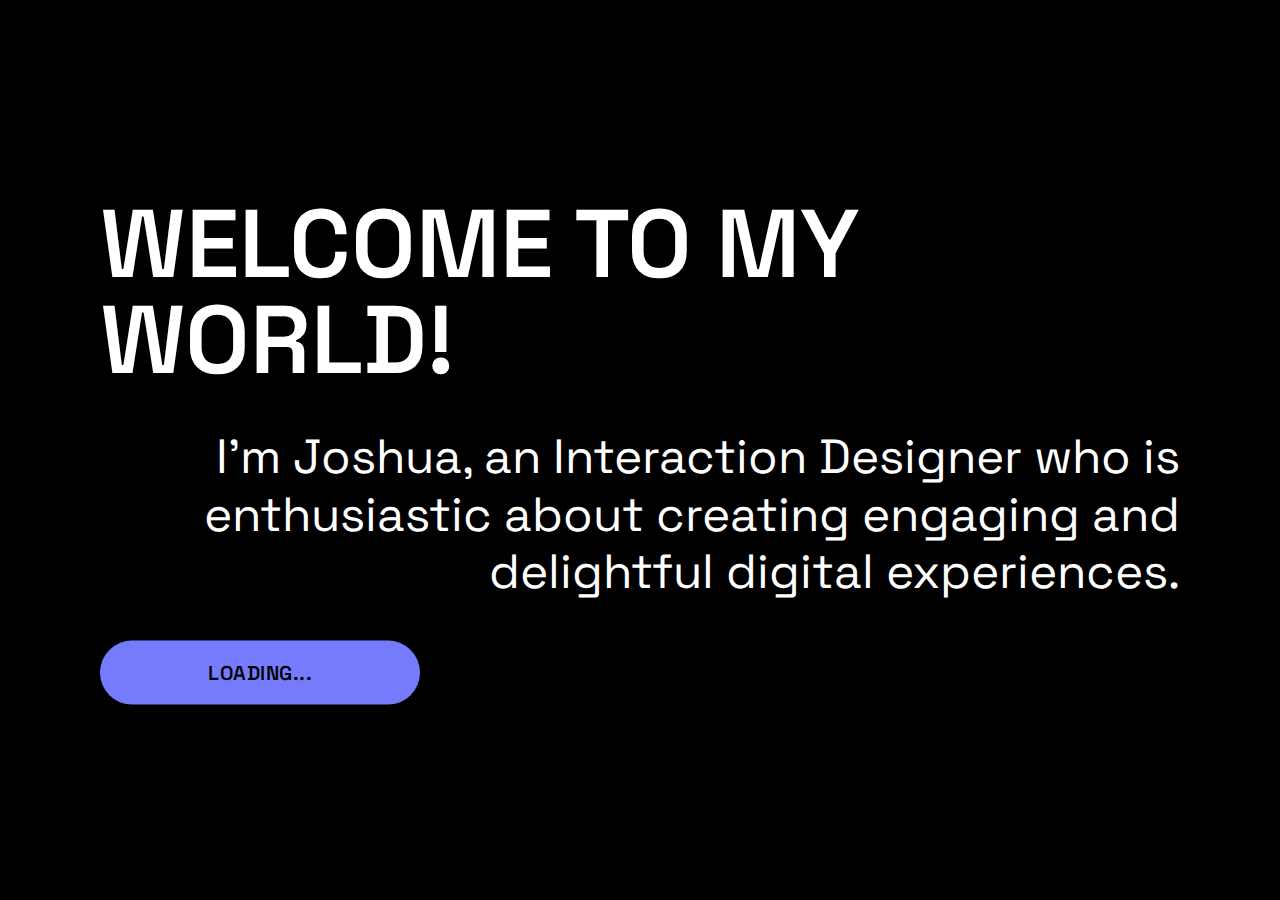
<file: index.html>
<!DOCTYPE html>
<html lang="en">

<head>
    <meta charset="UTF-8">
    <meta name="viewport" content="width=device-width, initial-scale=1.0">
    <title>Joshua's World</title>
    <meta property="og:title" content="Joshua's World" />
    <meta property="og:image" content="img/joshuasworld_thumbnail.jpg" />
    <meta property="og:description" content="Portfolio Joshua von Hofen" />
    <meta property="og:url" content="joshuas.world" />
    <meta property="og:image:width" content="1200" />
    <meta property="og:image:height" content="627" />
    <meta property="og:type" content="website" />

    <link rel="stylesheet" href="css/style.css">
    <link rel="stylesheet" href="css/loader.css">
    <link rel="stylesheet" href="css/menu.css">
    <link rel="preconnect" href="https://fonts.googleapis.com">
    <link rel="preconnect" href="https://fonts.gstatic.com" crossorigin>
    <link href="https://fonts.googleapis.com/css2?family=Space+Grotesk:wght@300;400;500;600;700&display=swap" rel="stylesheet">
    <link rel="stylesheet" href="https://cdnjs.cloudflare.com/ajax/libs/font-awesome/6.2.0/css/all.min.css" integrity="sha512-xh6O/CkQoPOWDdYTDqeRdPCVd1SpvCA9XXcUnZS2FmJNp1coAFzvtCN9BmamE+4aHK8yyUHUSCcJHgXloTyT2A==" crossorigin="anonymous" referrerpolicy="no-referrer"
    />
    <link rel="icon" type="image/png" href="img/favicon.png" sizes="16x16">
</head>

<!-- Google tag (gtag.js) -->
<script async src="https://www.googletagmanager.com/gtag/js?id=G-QPNWJ63XYC"></script>
<script>
    window.dataLayer = window.dataLayer || [];

    function gtag() {
        dataLayer.push(arguments);
    }
    gtag('js', new Date());

    gtag('config', 'G-QPNWJ63XYC');
</script>

<body>

    <div id="loadingscreen">
        <div id="loader-wrapper">
            <div class="title">Welcome to my world!</div>
            <h1 style="text-align: right;"><span>I'm Joshua, an Interaction Designer who is enthusiastic about creating engaging and delightful digital experiences.</span></h1>
            <div id="progress">
                <span id="loading">Loading...</span>
                <div id="progress-bar"></div>
            </div>
            <button class="button cta" id="start-button" href="#start" style="display: none;">Explore my world <i class="fa-solid fa-arrow-right"></i></button>
        </div>
    </div>

    <div id="logo">JOSHUAs<br>WORLD</div>

    <nav role="navigation">
        <div id="menuToggle">
            <input type="checkbox" />
            <span></span>
            <span></span>
            <span></span>
            <ul id="menu">
                <a href='/'>
                    <li class="active">Joshua's World</li>
                </a>
                <a href='/about'>
                    <li>About</li>
                </a>
                <a href='/legal'>
                    <li>Legal</li>
                </a>
                <a href='/contact'>
                    <li>Contact</li>
                </a>
            </ul>
        </div>
    </nav>

    <label class="button-round" id="switch">
        <input id="myCheckbox" type="checkbox" checked>
        <i id="moon"class="icon fa fa-moon fa-xl"></i>
        <i id="sun" class="icon fa fa-lightbulb fa-xl"></i>
    </label>


    <canvas class="webgl"></canvas>

    <div class="sign" id="instructions">
        <div id="animation"></div>
        <div class="helptext"><span class="helptext">Drag to explore</span></div>
    </div>

    <div class="popup sign hidden">
        <p2>My journey as a designer started in Germany, where I studied Communication Design.</p2>
    </div>

    <div class="popup project hidden">
        <div class="content">
            <img class="thumbnail">
            <div class="text">
                <h2 class="projecttitle"></h2>
                <p class="subtitle"></p>
            </div>
        </div>
        <button class="button primary" href="#myModal1">View Bachelor Thesis <i class="fa-solid fa-arrow-right"></i></button>
    </div>

    <div class="popup sign hidden">
        <p2>After graduating, I started working as a motion designer.</p2>
    </div>

    <div class="popup sign hidden">
        <p2>I moved to Norway for my Master studies.</p2>
    </div>

    <div class="popup project hidden">
        <div class="content">
            <img class="thumbnail">
            <div class="text">
                <h2 class="projecttitle"></h2>
                <p class="subtitle"></p>
            </div>
        </div>
        <button class="button primary" href="#myModal2">View Master Thesis <i class="fa-solid fa-arrow-right"></i></button>

    </div>

    <div class="popup sign hidden">
        <p2>Today, I am working as a Interaction Designer in Oslo. Following are two of my recent projects.</p2>
    </div>

    <div class="popup project hidden">
        <div class="content">
            <img class="thumbnail">
            <div class="text">
                <h2 class="projecttitle"></h2>
                <p class="subtitle"></p>
            </div>
        </div>
        <button class="button primary" href="#myModal3">View project <i class="fa-solid fa-arrow-right"></i></button>

    </div>

    <div class="popup project hidden">
        <div class="content">
            <img class="thumbnail">
            <div class="text">
                <h2 class="projecttitle"></h2>
                <p class="subtitle"></p>
            </div>
        </div>
        <button class="button primary" href="#myModal4">View project <i class="fa-solid fa-arrow-right"></i></button>
    </div>

    <div class="popup sign hidden" id="contact">
        <p2>Want to connect?<br> Feel free to follow me on <a href="https://www.instagram.com/joshua_v_h/" target="_blank" style="color: #5c30fd;">Instagram</a>
        </p2>
    </div>


    <div class="modal" id="myModal1">
        <div class="header">
            <div class="header-wrapper">
                <div class="title projectheadline"></div>
            </div>
            <div class="button-round close"><i class="icon fa-solid fa-xmark fa-xl"></i></div>
        </div>
        <div class="modal-content-wrapper">
            <h1 class="modal-subtitle"></h1>
            <div class='embed-container'>
                <iframe class="video" src="https://player.vimeo.com/video/190451314?h=5b038d6e31" width="640" height="360" frameborder="0" fullscreen; picture-in-picture " allowfullscreen></iframe>
        </div>
    </div>
</div>

<div class="modal " id="myModal2 ">
    <div class="header ">
        <div class="header-wrapper "><div class="title projectheadline "></div></div>
        <div class="button-round close "><i class="icon fa-solid fa-xmark fa-xl "></i></div>
    </div>
    <div class="modal-content-wrapper ">
        <h1 class="modal-subtitle "></h1>

    </div>
</div>

<div class="modal " id="myModal3 ">
    <div class="header ">
        <div class="header-wrapper "><div class="title projectheadline "></div></div>
        <div class="button-round close "><i class="icon fa-solid fa-xmark fa-xl "></i></div>
    </div>
    <div class="modal-content-wrapper ">
        <h1 class="modal-subtitle "></h1>
    </div>
</div>

<div class="modal " id="myModal4 ">
    <div class="header ">
        <div class="header-wrapper "><div class="title projectheadline "></div></div>
        <div class="button-round close "><i class="icon fa-solid fa-xmark fa-xl "></i></div>
    </div>
    <div class="modal-content-wrapper ">
        <h1 class="modal-subtitle "></h1>
    </div>
</div>


<script src="js/buttons.js "></script>
<script type="module " src="js/sanity.js "></script>
<script type="module " src="js/3D.js "></script>

</body>
</html>
</file>
<file: css/style.css>
* {
    margin: 0;
    padding: 0;
    font-family: 'Space Grotesk', sans-serif;
    -webkit-font-smoothing: antialiased;
    -moz-osx-font-smoothing: grayscale;
}

body {
    color: black;
}

.webgl {
    position: fixed;
    top: 0;
    left: 0;
    outline: none;
    background: linear-gradient(0deg, hsl(200, 50%, 100%) 50%, hsl(214, 80%, 70%) 100%);
    cursor: move;
    /* fallback if grab cursor is unsupported */
    cursor: grab;
    cursor: -moz-grab;
    cursor: -webkit-grab;
}

.webgl:active {
    cursor: grabbing;
    cursor: -moz-grabbing;
    cursor: -webkit-grabbing;
}

.title {
    font-size: 96px;
    font-weight: 600;
    line-height: 100%;
    text-transform: uppercase;
}

h1 {
    font-size: 48px;
    font-weight: 400;
    line-height: 120%;
}

h2 {
    font-size: 26px;
    font-weight: 600;
    line-height: 120%;
}

h3 {
    font-size: 20px;
    font-weight: 700;
    line-height: 140%;
}

p2 {
    font-size: 22px;
    line-height: 150%;
    font-weight: 400;
}

p {
    font-size: 18px;
    font-weight: 400;
    line-height: 140%;
}

a {
    color: #757BFD;
    text-decoration: none;
}

a:hover {
    font-weight: 700;
    cursor: pointer;
}

.helptext {
    font-size: 16px;
    font-weight: 600;
    letter-spacing: .5px;
    text-transform: uppercase;
}

.sign {
    position: fixed;
    padding: 0 20px 0 20px;
    width: 100%;
    max-width: 560px;
    top: 15%;
    left: 50%;
    transform: translateX(-50%);
    border-radius: 16px;
    box-sizing: border-box;
    z-index: 777;
    text-align: center;
}

#animation {
    width: 88px;
    height: 48px;
    margin: auto;
    margin-bottom: 12px;
    background-image: url(../img/drag_animation.svg);
}

.project {
    position: fixed;
    width: 90%;
    max-width: 400px;
    top: 15%;
    left: 50%;
    transform: translateX(-50%);
    border-radius: 16px;
    padding: 0px;
    z-index: 777;
    box-sizing: border-box;
}

.content {
    text-align: left;
    display: flex;
    flex-wrap: nowrap;
    align-items: center;
    margin-bottom: 16px;
}

.text {
    width: 100%;
    display: block;
}

.thumbnail {
    display: flex;
    width: 80px;
    min-width: 80px;
    height: 80px;
    margin-right: 16px;
    border-radius: 12px;
    background-size: cover;
    background-repeat: no-repeat;
    background-position: center;
}

.button {
    width: 100%;
    padding: 16px;
    font-size: 16px;
    font-weight: 600;
    letter-spacing: .5px;
    text-transform: uppercase;
    border: none;
    background-color: white;
    color: black;
    border-radius: 99px;
}

.button:hover {
    cursor: pointer;
    color: white;
    background-color: #542BEC;
}

.button:active {
    cursor: pointer;
    color: white;
    background-color: black;
}

#switch {
    position: fixed;
    z-index: 888;
    bottom: 20px;
    right: 20px;
}

#switch input {
    display: none;
}

.icon {
    margin: 0;
    position: absolute;
    top: 50%;
    left: 50%;
    -ms-transform: translate(-50%, -50%);
    transform: translate(-50%, -50%);
}

#moon {
    display: none;
}

#sun {
    display: block;
}

input:checked~#moon {
    display: block;
}

input:checked~#sun {
    display: none;
}

.modal {
    height: 100%;
    width: 100%;
    top: 0;
    overflow-y: scroll;
    background-color: black;
    color: white;
    position: fixed;
    z-index: 999;
    display: none;
}

.header {
    height: 100vh;
    width: 100%;
    background-size: cover;
    background-repeat: no-repeat;
    background-position: center;
}

.header-wrapper {
    position: relative;
    top: 50%;
    transform: translateY(-50%);
    max-width: 800px;
    margin: auto;
    filter: drop-shadow(0 0 50px black);
}

.modal-content-wrapper {
    max-width: 800px;
    margin: 0 auto 80px auto;
    display: flex;
    flex-direction: column;
    row-gap: 80px;
    justify-content: space-between;
}

.project-img {
    width: 100%;
    height: auto;
}

.credits {
    text-align: center;
}

#logo {
    position: fixed;
    top: 20px;
    left: 20px;
    font-size: 16px;
    font-weight: 700;
    line-height: 100%;
    z-index: 999;
}

.button-round {
    background-color: white;
    color: black;
    width: 48px;
    height: 48px;
    border-radius: 50%;
}

.button-round:hover {
    cursor: pointer;
    color: white;
    background-color: #542BEC;
}

.close {
    position: fixed;
    top: 20px;
    right: 20px;
    z-index: 999;
}

.embed-container {
    --video--width: 960;
    --video--height: 540;
    position: relative;
    padding-bottom: calc(var(--video--height) / var(--video--width) * 100%);
    /* 41.66666667% */
    overflow: hidden;
    max-width: 100%;
    background: black;
}

.embed-container iframe,
.embed-container object,
.embed-container embed {
    position: absolute;
    top: 0;
    left: 0;
    width: 100%;
    height: 100%;
}

/* Fade-In Effect */

.visible {
    visibility: visible;
    opacity: 1;
    transition: opacity 0.2s linear;
}

/* Fade-Out Effect */

.hidden {
    visibility: hidden;
    opacity: 0;
    transition: visibility 0s 0.2s, opacity 0.2s linear;
}

@media only screen and (max-width: 1200px) {
    .modal-content-wrapper {
        margin: 48px 48px 48px 48px;
        row-gap: 64px;
    }
    .header-wrapper {
        margin: auto 48px auto 48px;
    }
}

@media only screen and (max-width: 600px) {
    h1 {
        font-size: 24px;
    }
    h2 {
        font-size: 20px;
    }
    p2 {
        font-size: 18px;
    }
    p {
        font-size: 16px;
    }
    .helptext span {
        display: none;
    }
    .helptext:after {
        content: 'Swipe to explore';
    }
    #animation {
        background-image: url(../img/swipe_animation.svg);
    }
    .modal-content-wrapper {
        margin: 32px 20px 48px 20px;
        row-gap: 40px;
    }
    .header {
        height: 360px;
    }
    .header-wrapper {
        margin: auto 20px auto 20px;
    }
    .title {
        font-size: 64px;
    }
}
</file>
<file: css/loader.css>
#loadingscreen {
    width: 100%;
    height: 100%;
    position: fixed;
    top: 0;
    left: 0;
    background: black;
    z-index: 1000;
    color: white;
}

#loader-wrapper {
    position: absolute;
    width: 90%;
    max-width: 1080px;
    top: 50%;
    left: 50%;
    transform: translate(-50%, -50%);
    display: flex;
    flex-direction: column;
    row-gap: 40px;
    justify-content: space-between;
}

#progress {
    width: 320px;
    height: 64px;
    background-color: #757BFD;
    border-radius: 99px;
    overflow: hidden;
    position: relative;
}

#progress-bar {
    width: 0%;
    height: 100%;
    background: white;
}

#loading {
    font-size: 20px;
    font-weight: 600;
    letter-spacing: .5px;
    text-transform: uppercase;
    color: black;
    position: absolute;
    top: 50%;
    left: 50%;
    transform: translate(-50%, -50%);
}

.cta {
    width: 320px;
    height: 64px;
    font-size: 20px;
    background: #542BEC;
    color: white;
}

.cta:hover {
    background: white;
    color: black;
}

@media only screen and (max-width: 600px) {
    .cta {
        width: 100%;
    }
    #progress {
        width: 100%;
    }
}
</file>
<file: css/menu.css>
#menuToggle {
    display: block;
    position: fixed;
    top: 24px;
    right: 20px;
    z-index: 888;
    -webkit-user-select: none;
    user-select: none;
}

#menuToggle a {
    color: white
}

#menuToggle a:hover {
    color: #757BFD;
}

#menuToggle input {
    display: block;
    width: 40px;
    height: 32px;
    position: absolute;
    top: -7px;
    right: -5px;
    cursor: pointer;
    opacity: 0;
    /* hide this */
    z-index: 999;
    /* and place it over the hamburger */
    -webkit-touch-callout: none;
}

/*
 * Just a quick hamburger
 */

#menuToggle span {
    display: block;
    width: 28px;
    height: 3px;
    margin-bottom: 6px;
    position: relative;
    background: black;
    border-radius: 2px;
    z-index: 888;
    transform-origin: -4px 0px;
    transition: transform 0.5s cubic-bezier(0.77, 0.2, 0.05, 1.0), background 0.5s cubic-bezier(0.77, 0.2, 0.05, 1.0), opacity 0.55s ease;
}

#menuToggle span:first-child {
    transform-origin: 0% 0%;
}

#menuToggle span:nth-last-child(2) {
    transform-origin: 0% 100%;
}

/* 
 * Transform all the slices of hamburger
 * into a crossmark.
 */

#menuToggle input:checked~span {
    opacity: 1;
    transform: rotate(45deg) translate(-2px, -4px);
    background: white !important;
}

/*
 * But let's hide the middle one.
 */

#menuToggle input:checked~span:nth-last-child(3) {
    opacity: 0;
    transform: rotate(0deg) scale(0.2, 0.2);
}

/*
 * Ohyeah and the last one should go the other direction
 */

#menuToggle input:checked~span:nth-last-child(2) {
    transform: rotate(-45deg) translate(0, -1px);
}

/*
 * Make this absolute positioned
 * at the top left of the screen
 */

#menu {
    position: absolute;
    width: 240px;
    height: 100vh;
    margin: -100px 0 0 -240px;
    padding: 50px;
    padding-top: 125px;
    background: black;
    list-style-type: none;
    -webkit-font-smoothing: antialiased;
    /* to stop flickering of text in safari */
    transform-origin: 0% 0%;
    transform: translate(100%, 0);
    transition: transform 0.5s cubic-bezier(0.77, 0.2, 0.05, 1.0);
}

#menu li {
    padding: 10px 0;
    font-size: 24px;
}

.active {
    color: #757BFD;
}

/*
 * And let's slide it in from the left
 */

#menuToggle input:checked~ul {
    transform: none;
}
</file>
